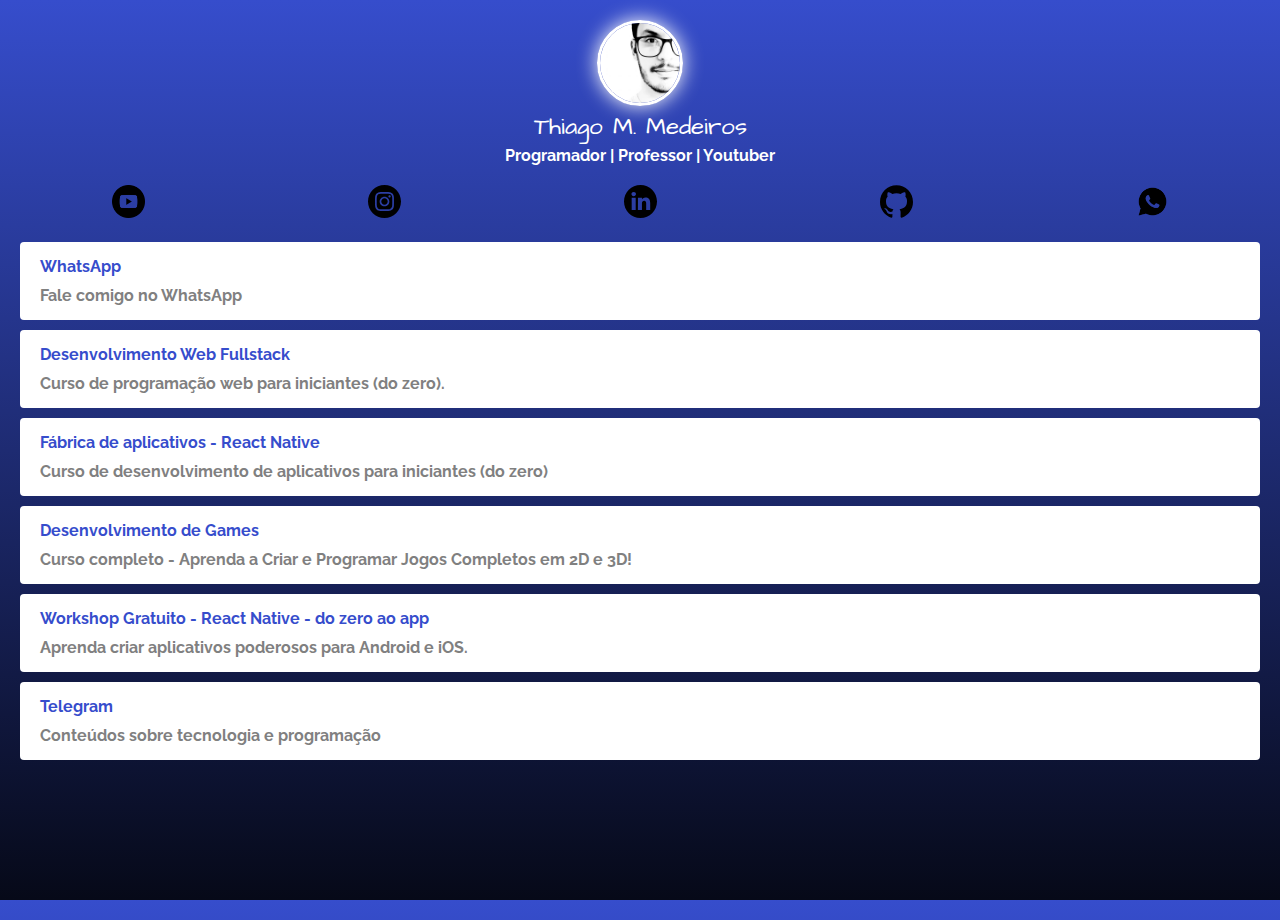
<file: index.html>
<!DOCTYPE html>
<html lang="pt-BR">
  <head>
    <meta charset="UTF-8" />
    <meta http-equiv="X-UA-Compatible" content="IE=edge" />
    <meta name="viewport" content="width=device-width, initial-scale=1.0" />
    <title>Linktree</title>

    <link rel="preconnect" href="https://fonts.googleapis.com" />
    <link rel="preconnect" href="https://fonts.gstatic.com" crossorigin />
    <link
      href="https://fonts.googleapis.com/css2?family=Raleway&display=swap"
      rel="stylesheet"
    />

    <link rel="preconnect" href="https://fonts.googleapis.com" />
    <link rel="preconnect" href="https://fonts.gstatic.com" crossorigin />
    <link
      href="https://fonts.googleapis.com/css2?family=Architects+Daughter&display=swap"
      rel="stylesheet"
    />

    <link rel="stylesheet" href="css/style.css" />

    <!-- Google tag (gtag.js) -->
    <script
      async
      src="https://www.googletagmanager.com/gtag/js?id=G-JVM9LL3FD9"
    ></script>
    <script>
      window.dataLayer = window.dataLayer || [];
      function gtag() {
        dataLayer.push(arguments);
      }
      gtag("js", new Date());

      gtag("config", "G-JVM9LL3FD9");
    </script>
  </head>

  <body>
    <div class="profile">
      <img src="img/thiago.jpg" alt="Thiago" class="avatar" />
      <h1>Thiago M. Medeiros</h1>
      <h2>Programador | Professor | Youtuber</h2>
    </div>

    <ul class="social">
      <li>
        <a href="">
          <img src="img/youtube.png" alt="Youtube" />
        </a>
      </li>
      <li>
        <a href="">
          <img src="img/insta.svg" alt="Instagram" />
        </a>
      </li>
      <li>
        <a href="">
          <img src="img/linkedin.svg" alt="Linkedin" />
        </a>
      </li>
      <li>
        <a href="">
          <img src="img/github.svg" alt="Github" />
        </a>
      </li>
      <li>
        <a href="">
          <img src="img/whatsapp.png" alt="WhatsApp" />
        </a>
      </li>
    </ul>

    <ul class="links-list">
      <li>
        <a href="https://wa.me/5511987328666" target="_blank">
          WhatsApp
          <span>Fale comigo no WhatsApp </span>
        </a>
      </li>
      <li>
        <a href="">
          Desenvolvimento Web Fullstack
          <span>Curso de programação web para iniciantes (do zero).</span>
        </a>
      </li>
      <li>
        <a href="">
          Fábrica de aplicativos - React Native
          <span
            >Curso de desenvolvimento de aplicativos para iniciantes (do
            zero)</span
          >
        </a>
      </li>
      <li>
        <a href="">
          Desenvolvimento de Games
          <span
            >Curso completo - Aprenda a Criar e Programar Jogos Completos em 2D
            e 3D!</span
          >
        </a>
      </li>
      <li>
        <a href="">
          Workshop Gratuito - React Native - do zero ao app
          <span> Aprenda criar aplicativos poderosos para Android e iOS.</span>
        </a>
      </li>
      <li>
        <a href="https://t.me/lista_vip_thiago" target="_blank">
          Telegram
          <span>Conteúdos sobre tecnologia e programação</span>
        </a>
      </li>
    </ul>
  </body>
</html>
</file>
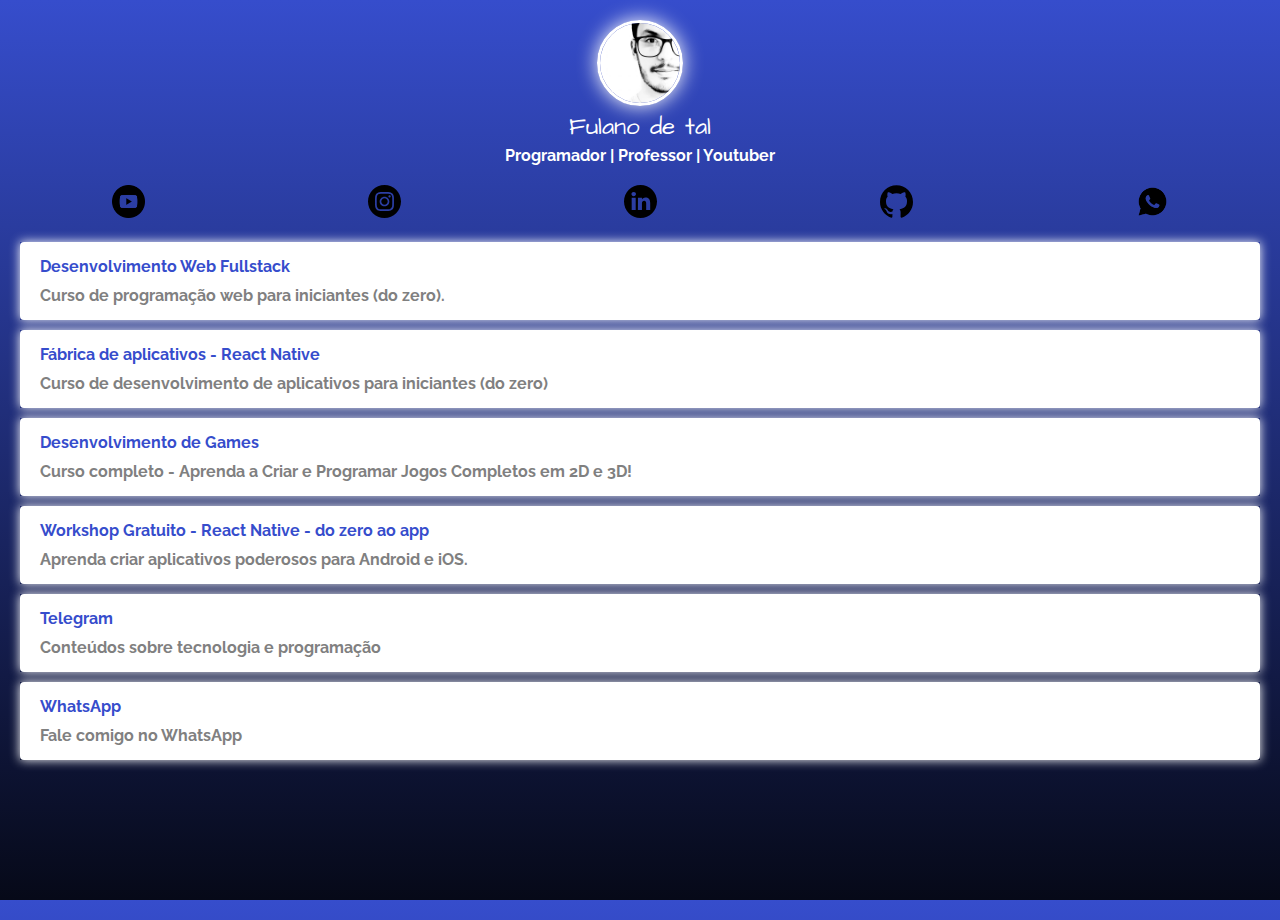
<file: linktree-fulano/index.html>
<!DOCTYPE html>
<html lang="pt-BR">
  <head>
    <meta charset="UTF-8" />
    <meta http-equiv="X-UA-Compatible" content="IE=edge" />
    <meta name="viewport" content="width=device-width, initial-scale=1.0" />
    <title>Linktree - Fulano</title>

    <link rel="preconnect" href="https://fonts.googleapis.com" />
    <link rel="preconnect" href="https://fonts.gstatic.com" crossorigin />
    <link
      href="https://fonts.googleapis.com/css2?family=Raleway&display=swap"
      rel="stylesheet"
    />

    <link rel="preconnect" href="https://fonts.googleapis.com" />
    <link rel="preconnect" href="https://fonts.gstatic.com" crossorigin />
    <link
      href="https://fonts.googleapis.com/css2?family=Architects+Daughter&display=swap"
      rel="stylesheet"
    />

    <link rel="stylesheet" href="css/style.css" />

  </head>

  <body>
    <div class="profile">
      <img src="img/thiago.jpg" alt="Thiago" class="avatar" />
      <h1>Fulano de tal</h1>
      <h2>Programador | Professor | Youtuber</h2>
    </div>

    <ul class="social">
      <li>
        <a href="">
          <img src="img/youtube.png" alt="Youtube" />
        </a>
      </li>
      <li>
        <a href="">
          <img src="img/insta.svg" alt="Instagram" />
        </a>
      </li>
      <li>
        <a href="">
          <img src="img/linkedin.svg" alt="Linkedin" />
        </a>
      </li>
      <li>
        <a href="">
          <img src="img/github.svg" alt="Github" />
        </a>
      </li>
      <li>
        <a href="">
          <img src="img/whatsapp.png" alt="WhatsApp" />
        </a>
      </li>
    </ul>

    <ul class="links-list">
      <li>
        <a href="">
          Desenvolvimento Web Fullstack
          <span>Curso de programação web para iniciantes (do zero).</span>
        </a>
      </li>
      <li>
        <a href="">
          Fábrica de aplicativos - React Native
          <span
            >Curso de desenvolvimento de aplicativos para iniciantes (do zero)</span
          >
        </a>
      </li>
      <li>
        <a href="">
          Desenvolvimento de Games
          <span
            >Curso completo - Aprenda a Criar e Programar Jogos Completos em 2D
            e 3D!</span
          >
        </a>
      </li>
      <li>
        <a href="">
          Workshop Gratuito - React Native - do zero ao app
          <span> Aprenda criar aplicativos poderosos para Android e iOS.</span>
        </a>
      </li>
      <li>
        <a href="https://t.me/lista_vip_thiago" target="_blank">
          Telegram
          <span>Conteúdos sobre tecnologia e programação</span>
        </a>
      </li>
      <li>
        <a href="https://wa.me/5511987328666" target="_blank">
          WhatsApp
          <span>Fale comigo no WhatsApp </span>
        </a>
      </li>
    </ul>
  </body>
</html>
</file>
<file: css/style.css>
/* regra reset*/
* {
  margin: 0;
  padding: 0;
}

html,
body {
  height: 100%;
}
body {
  font-family: "Raleway", sans-serif;
  color: white;
  background: rgb(54, 77, 204);
  background: linear-gradient(
    180deg,
    rgba(54, 77, 204, 1) 0%,
    rgba(6, 9, 24, 1) 100%
  );
}

.avatar {
  width: 80px;
  border-radius: 50px;
  border: 3px solid white;
  box-shadow: 0 0 20px white;
}

h1 {
  font-family: "Architects Daughter", cursive;
  font-weight: 100;
  font-size: 24px;
  margin-bottom: 2px;
}

h2 {
  font-size: 16px;
}

.profile {
  margin-top: 20px;
  text-align: center;
}

.social {
  display: flex;
  justify-content: space-around;
  list-style: none;
  margin: 20px 0;
}

.social img {
  width: 33px;
}

.links-list {
  list-style: none;
}

.links-list li {
  margin: 10px 20px;
}

.links-list li a {
  background: white;
  padding: 15px 20px;
  display: block;
  border-radius: 4px;
  text-decoration: none;
  color: rgb(54, 77, 204);
  font-weight: bold;
}

.links-list li a span {
  color: gray;
  display: block;
  margin-top: 10px;
}
</file>
<file: linktree-fulano/css/style.css>
/* regra reset*/
* {
  margin: 0;
  padding: 0;
}

html,
body {
  height: 100%;
}
body {
  font-family: "Raleway", sans-serif;
  color: white;
  background: rgb(54, 77, 204);
  background: linear-gradient(
    180deg,
    rgba(54, 77, 204, 1) 0%,
    rgba(6, 9, 24, 1) 100%
  );
}

.avatar {
  width: 80px;
  border-radius: 50px;
  border: 3px solid white;
  box-shadow: 0 0 20px white;
}

h1 {
  font-family: "Architects Daughter", cursive;
  font-weight: 100;
  font-size: 24px;
  margin-bottom: 2px;
}

h2 {
  font-size: 16px;
}

.profile {
  margin-top: 20px;
  text-align: center;
}

.social {
  display: flex;
  justify-content: space-around;
  list-style: none;
  margin: 20px 0;
}

.social img {
  width: 33px;
}

.links-list {
  list-style: none;
}

.links-list li {
  margin: 10px 20px;
  box-shadow: 0 0 10px white;
}

.links-list li a {
  background: white;
  padding: 15px 20px;
  display: block;
  border-radius: 4px;
  text-decoration: none;
  color: rgb(54, 77, 204);
  font-weight: bold;
}

.links-list li a span {
  color: gray;
  display: block;
  margin-top: 10px;
}
</file>
